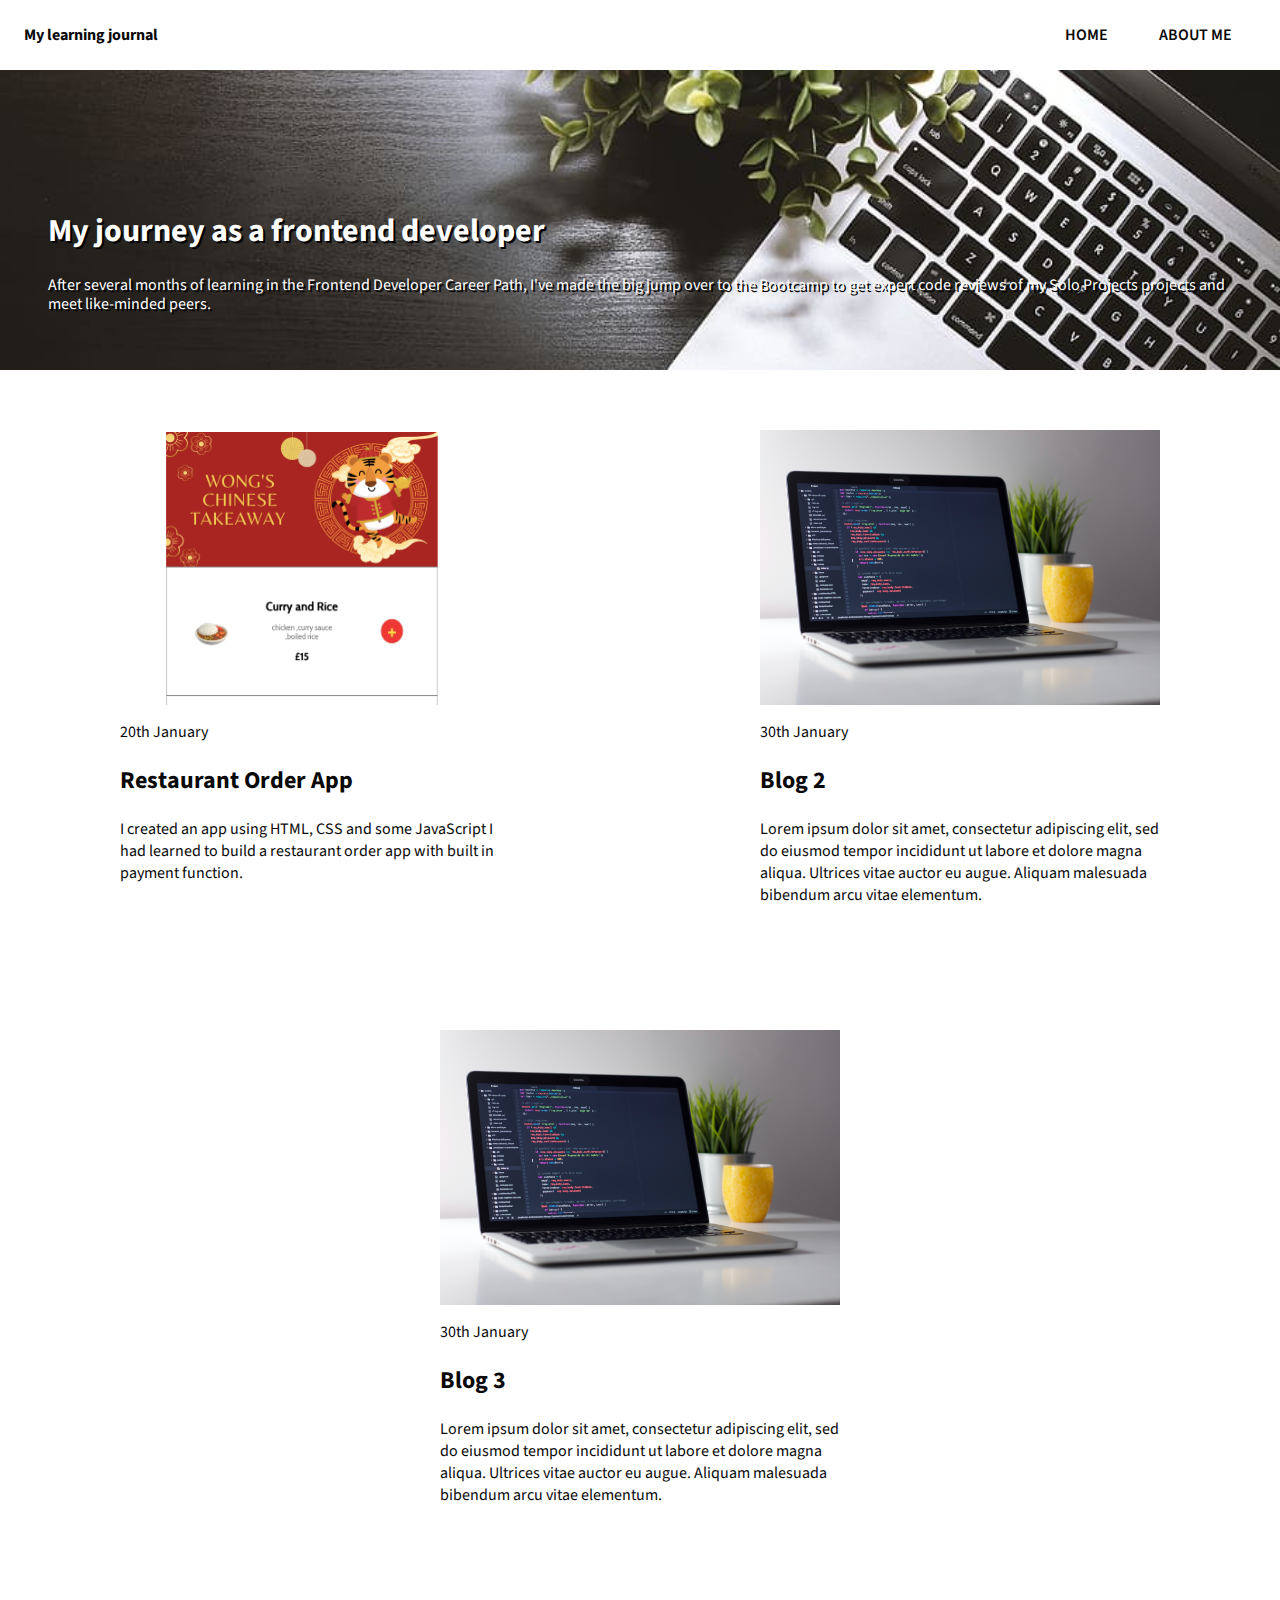
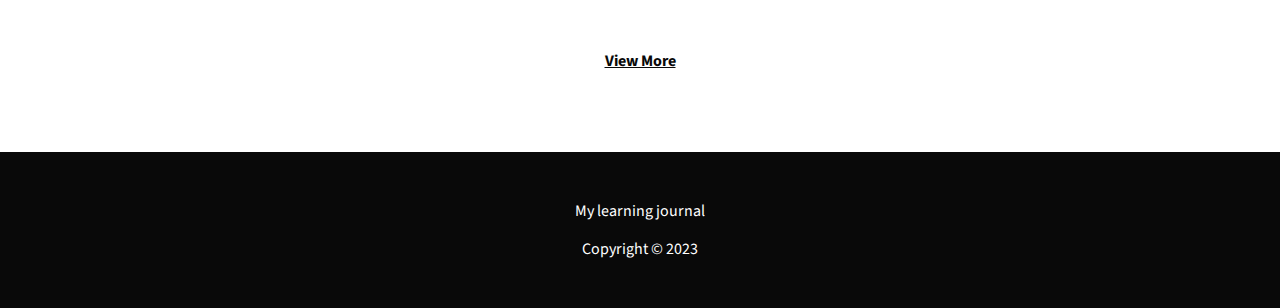
<file: index.html>
<html>
<head>
  <meta charset="UTF-8">
  <meta name="viewport" content="width=device-width, initial-scale=1.0">
  <title>My Learning Journal</title>
  <!--Google Fonts--->
  <link rel="preconnect" href="https://fonts.googleapis.com">
  <link rel="preconnect" href="https://fonts.gstatic.com" crossorigin>
  <link href="https://fonts.googleapis.com/css2?family=Source+Sans+Pro:wght@300;400;600;700&display=swap" rel="stylesheet">
  <!---CSS-->
  <link rel="stylesheet" href="css/style.css">
</head>

<body>
  <header>
    <p class="title">My learning journal</p>
    <nav>
      <a href="index.html">HOME</a>
      <a href="aboutme.html">ABOUT ME</a>
    </nav>
  </header>

  <section class="hero-post">
    <div class="hero-div">
    <h1 class="article-title-hero">My journey as a frontend developer</h1>
    <p class="article-preview-hero">After several months of learning in the Frontend Developer Career Path, I've made the big jump over to the Bootcamp to get expert code reviews of my Solo Projects projects and meet like-minded peers.</p>
    </div>
  </section>
  <section>
    <div class="article-container" id="article-container">
      <!---Artcles go here-->
    </div>
      <h4 class="view-more" id="view-more">View More</h4>
  </section>

  <footer>
    <p>My learning journal</p>
    <p>Copyright © 2023</p>

  </footer>
  <script src="index.js" type="module"></script>
</body>

</html>
</file>
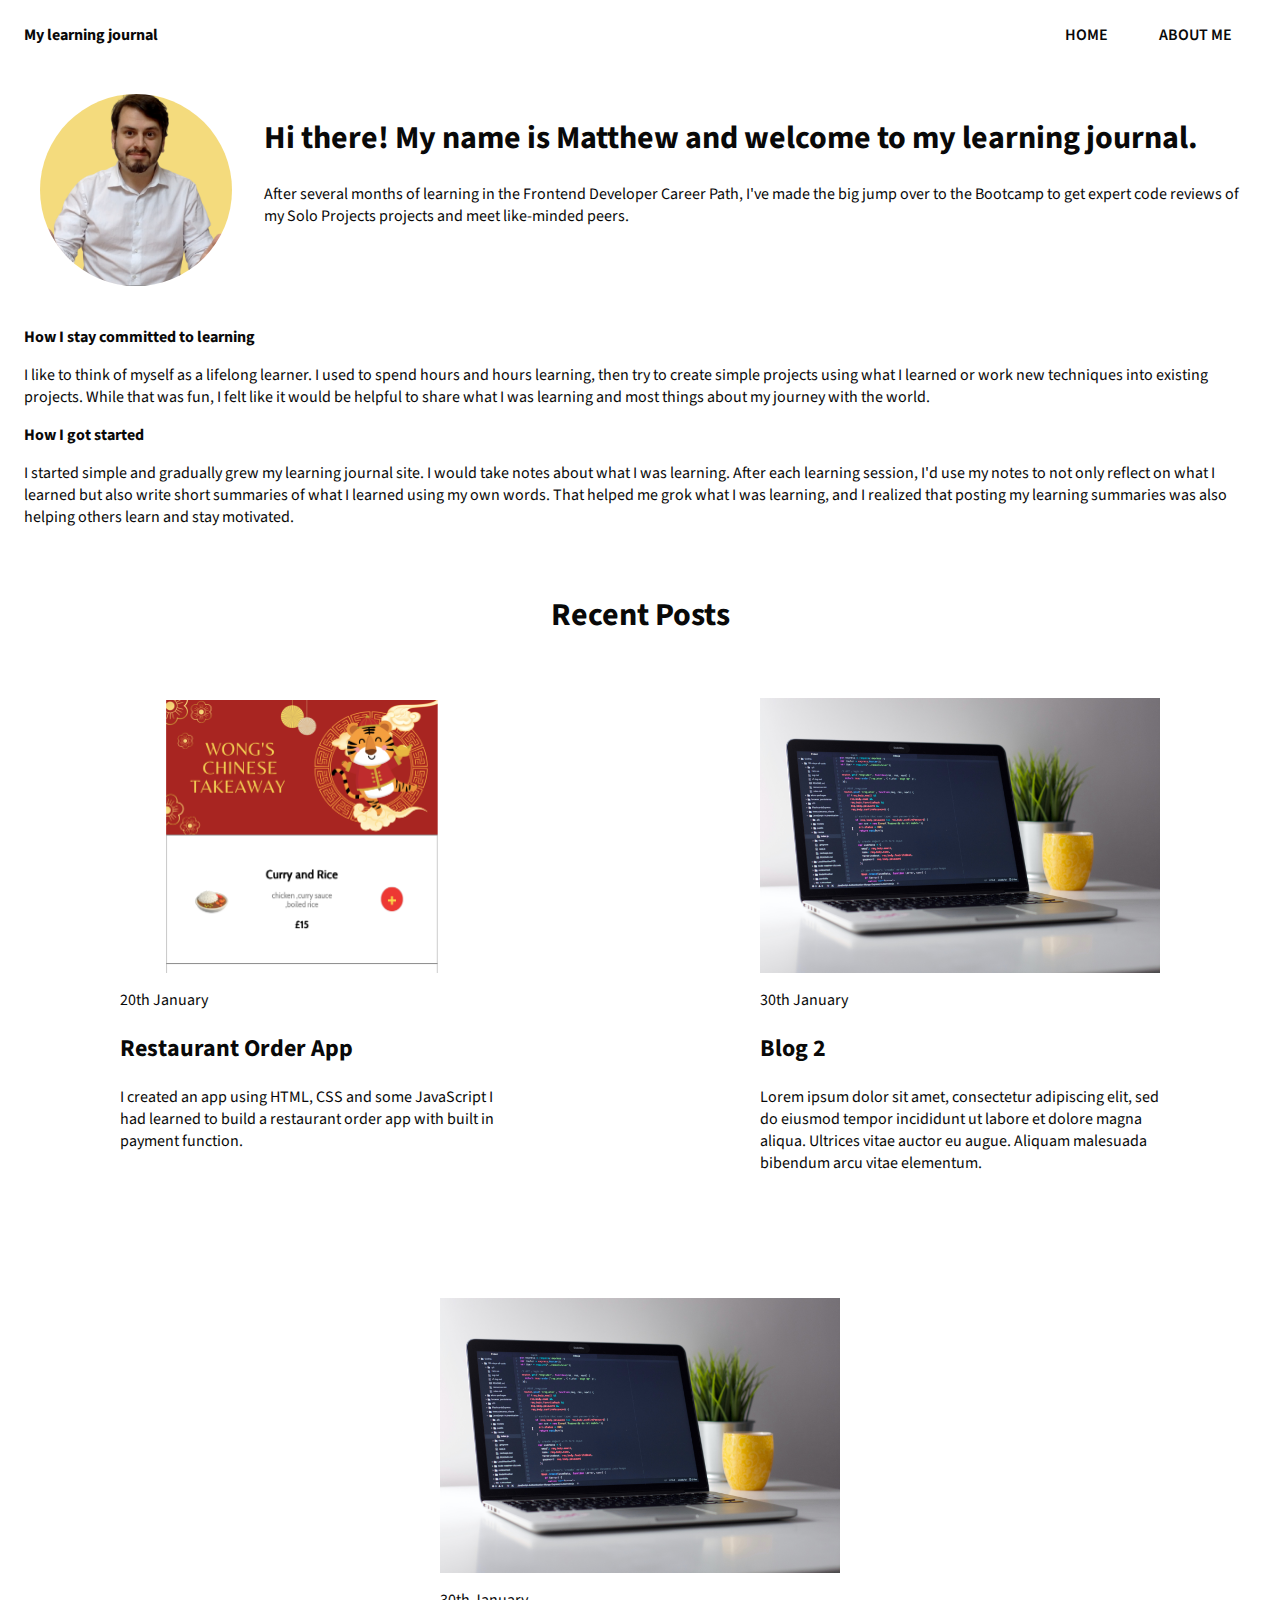
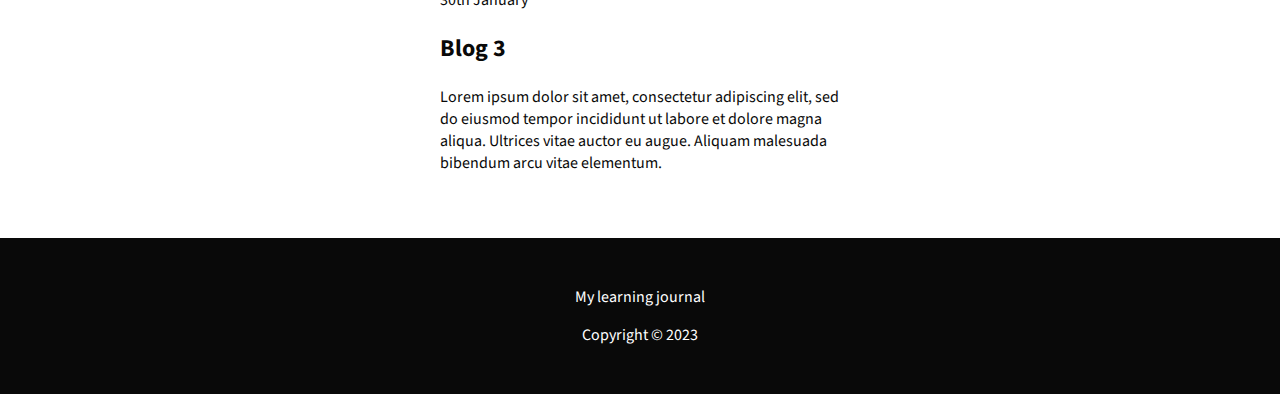
<file: aboutme.html>
<html>
<head>
  <meta charset="UTF-8">
  <meta name="viewport" content="width=device-width, initial-scale=1.0">
  <title>My Learning Journal</title>
  <!--Google Fonts--->
  <link rel="preconnect" href="https://fonts.googleapis.com">
  <link rel="preconnect" href="https://fonts.gstatic.com" crossorigin>
  <link href="https://fonts.googleapis.com/css2?family=Source+Sans+Pro:wght@300;400;600;700&display=swap" rel="stylesheet">
  <!---CSS-->
  <link rel="stylesheet" href="css/style.css">
</head>

<body>
  <header>
    <p class="title">My learning journal</p>
    <nav>
      <a href="index.html">HOME</a>
      <a href="aboutme.html">ABOUT ME</a>
    </nav>
  </header>

  <section>
    <div class="hero-div about-me">
        <img class="selfpic" src="images/me.png" alt="picture of matthew">
    <div class="about-me-heading">
        <h1 class="about-me-title">Hi there! My name is Matthew and welcome to my learning journal.</h1>
        <p>After several months of learning in the Frontend Developer Career Path, I've made the big jump over to the Bootcamp to get expert code reviews of my Solo Projects projects and meet like-minded peers.</p>
    </div>
    </div>
  </section>

  <section class="hero-div about-me-intro">
    <p class="bold-text">How I stay committed to learning</p>
    <p> I like to think of myself as a lifelong learner. I used to spend hours and hours learning, then try to create simple projects using what I learned or work new techniques into existing projects. While that was fun, I felt like it would be helpful to share what I was learning and most things about my journey with the world. </p>
    <p class="bold-text">How I got started</p>   
    <p>I started simple and gradually grew my learning journal site. I would take notes about what I was learning. After each learning session, I'd use my notes to not only reflect on what I learned but also write short summaries of what I learned using my own words. That helped me grok what I was learning, and I realized that posting my learning summaries was also helping others learn and stay motivated.</p>
  </section>

  <section>
    <h1 class="recent-post-title">Recent Posts</h1>
    <div class="article-container" id="article-container-3">
        <!---Artcles go here-->
    </div>
  </section>

  <footer>
    <p>My learning journal</p>
    <p>Copyright © 2023</p>

  </footer>
  <script src="aboutme.js" type="module"></script>
</body>

</html>
</file>
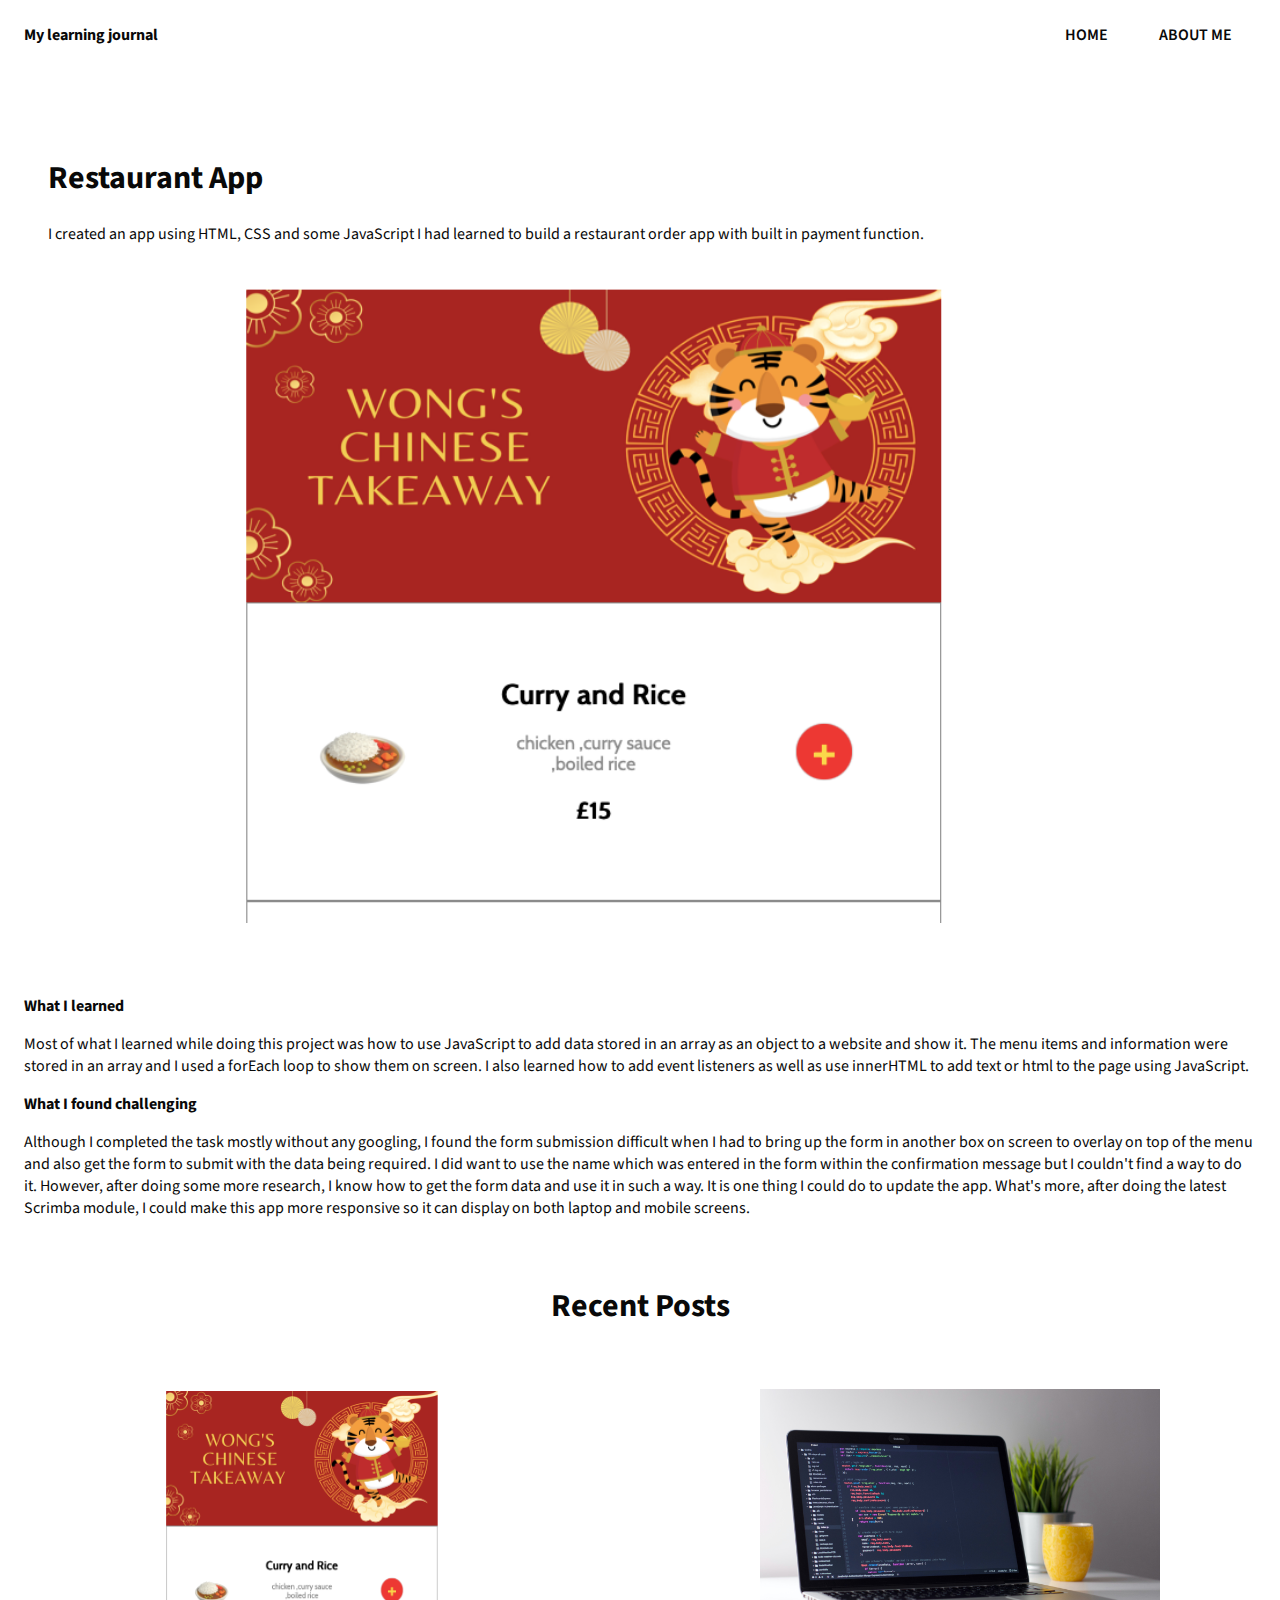
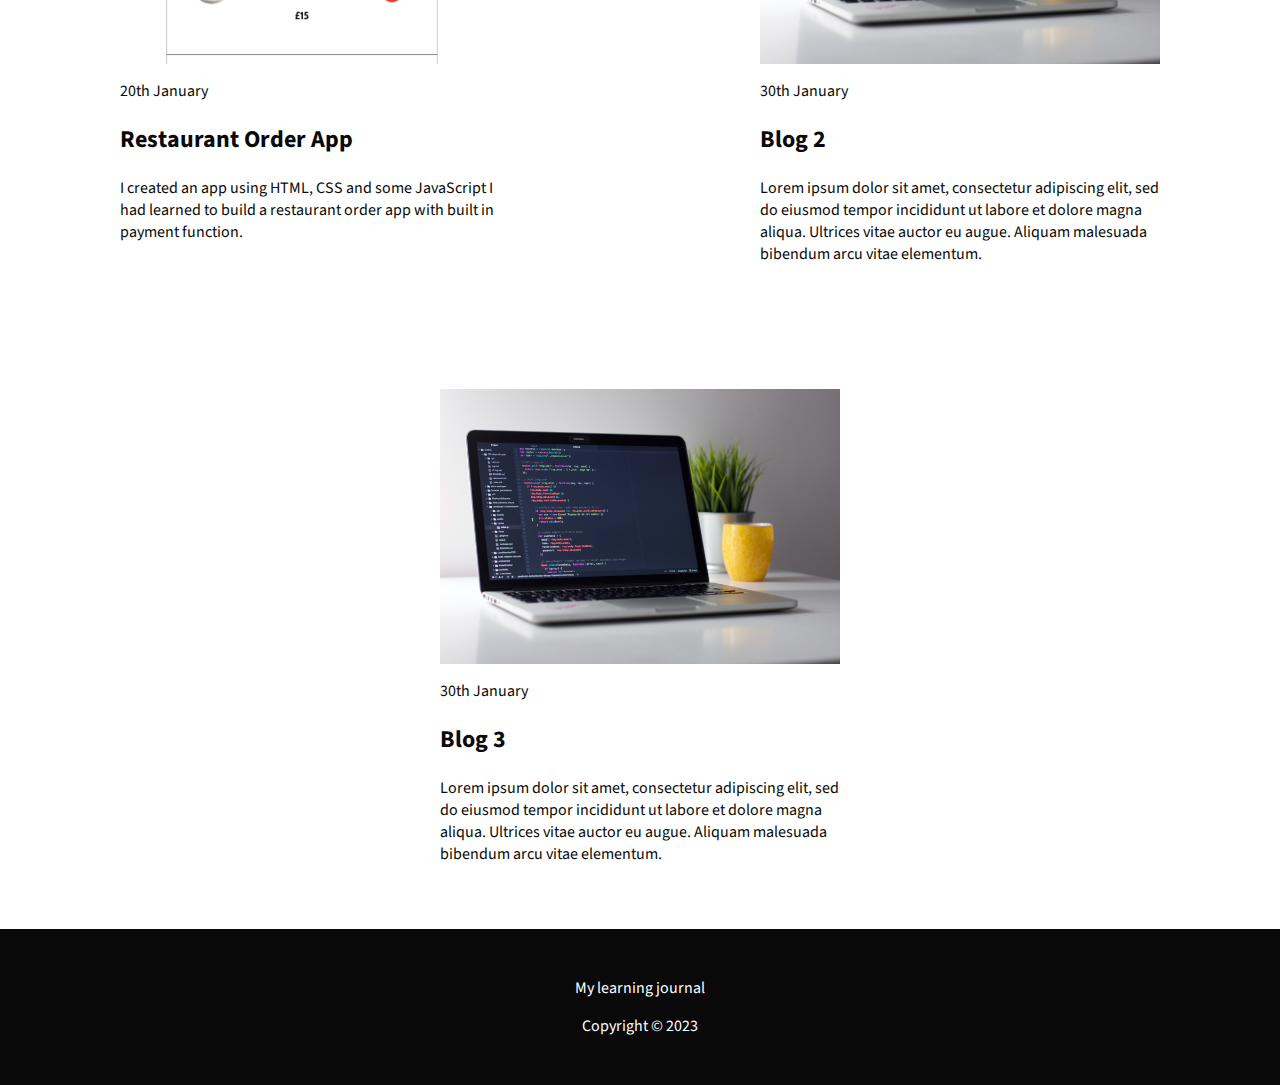
<file: blog1.html>
<html>
<head>
  <meta charset="UTF-8">
  <meta name="viewport" content="width=device-width, initial-scale=1.0">
  <title>My Learning Journal</title>
  <!--Google Fonts--->
  <link rel="preconnect" href="https://fonts.googleapis.com">
  <link rel="preconnect" href="https://fonts.gstatic.com" crossorigin>
  <link href="https://fonts.googleapis.com/css2?family=Source+Sans+Pro:wght@300;400;600;700&display=swap" rel="stylesheet">
  <!---CSS-->
  <link rel="stylesheet" href="css/style.css">
</head>

<body>
  <header>
    <p class="title">My learning journal</p>
    <nav>
      <a href="index.html">HOME</a>
      <a href="aboutme.html">ABOUT ME</a>
    </nav>
  </header>

  <section>
    <div class="hero-div">
        <h1 class="about-me-title">Restaurant App</h1>
        <p>I created an app using HTML, CSS and some JavaScript I had learned to build a restaurant order app with built in payment function.</p>
    </div>
        <img class="blog-main-pic" src="images/orderapp.png" alt="computer image">
  </section>

  <section>
    <div class="hero-div about-me-intro">
        <p class="bold-text">What I learned</p>
        <p> Most of what I learned while doing this project was how to use JavaScript to add data stored in an array as an object to a website and show it. The menu items and information were stored in an array and I used a forEach loop to show them on screen. I also learned how to add event listeners as well as use innerHTML to add text or html to the page using JavaScript.  </p>
        <p class="bold-text">What I found challenging</p>   
        <p>Although I completed the task mostly without any googling, I found the form submission difficult when I had to bring up the form in another box on screen to overlay on top of the menu and also get the form to submit with the data being required. I did want to use the name which was entered in the form within the confirmation message but I couldn't find a way to do it. However, after doing some more research, I know how to get the form data and use it in such a way. It is one thing I could do to update the app. What's more, after doing the latest Scrimba module, I could make this app more responsive so it can display on both laptop and mobile screens.</p>
    </div>
  </section>

  <section>
    <h1 class="recent-post-title">Recent Posts</h1>
    <div class="article-container" id="article-container-3">
        <!---Artcles go here-->
    </div>
  </section>

  <footer>
    <p>My learning journal</p>
    <p>Copyright © 2023</p>

  </footer>
  <script src="aboutme.js" type="module"></script>
</body>

</html>
</file>
<file: css/style.css>
body {
    font-family: 'Source Sans Pro', sans-serif;
    color: #090909;
    margin: auto;
}

header {
  display: flex;
  justify-content: space-between;
}


footer{
  text-align: center;
  background-color: #090909;
  color: white;
  margin: auto;
  margin-bottom: 0;
  padding: 2rem;
}

nav{
  padding: 1.5rem 1.5rem;
}

a {
  text-decoration: none;
  padding: 1.5rem;
  font-size: 1rem;
  font-weight: 600;
  color: #090909;
}

a:hover{
  color: grey;
}

.title {
  padding: 0.5rem 1.5rem;
  font-weight: 700;
  font-size: 1rem;
}


.hero-post {
  display: flex;
  align-items: flex-end;
  background-image: url("../images/pic1.jpg");
  background-size: cover;
  width: 100vw;
  height: 300px;
}

.hero-div {
  padding: 1.5rem 1.5rem 0 1.5rem;
  margin: 2.5rem 1.5rem;
}

.article-title-hero {
  color: white;
  text-shadow: 2px 2px black;
  font-size: 2rem;
  font-weight: 700;
}

.article-preview-hero {
  color: white;
  font-size: 1rem;
  font-weight: 400;
  line-height: 1.2rem;
  text-shadow: 2px 2px black;
}


.article-listing {
  width: 400px;
  height: 500px;
  margin: auto;
  margin: 2.25rem auto 1rem auto;
  padding: 1.5rem;
}

.hidden {
  display: none;
}

.view-more{
  text-align: center;
  text-decoration: underline;
  font-weight: bold;
  margin: 5rem;
  cursor: pointer;
}

.blog-pic{
  width: 400px;
  height: 275px;
}

.about-me {
  margin: auto;
}

.about-me-intro {
  margin: auto;
}

.selfpic {
  width: 12rem;
  height: 12rem;
  border-radius: 50%;

}

.about-me-title {
  color: #090909;
}

 .bold-text {
  font-weight: 700;
}

.recent-post-title {
  color: #090909;
  text-align: center;
  font-weight: 700;
  margin-top: 4rem;
  margin-bottom: 0;
}

.blog-link{
  padding: 0;
}

.blog-main-pic {
  width: 80%;
  height: auto;
  display: block;
  margin: 2rem auto;
}


@media (min-width: 768px){
  .article-container {
    display: flex;
    flex-wrap: wrap;
    justify-content: space-around;
  }

  .about-me {
    display: flex;
    margin-left: 1rem;
  }

  .about-me-heading {
    margin-left: 2rem;
  }

}
</file>
